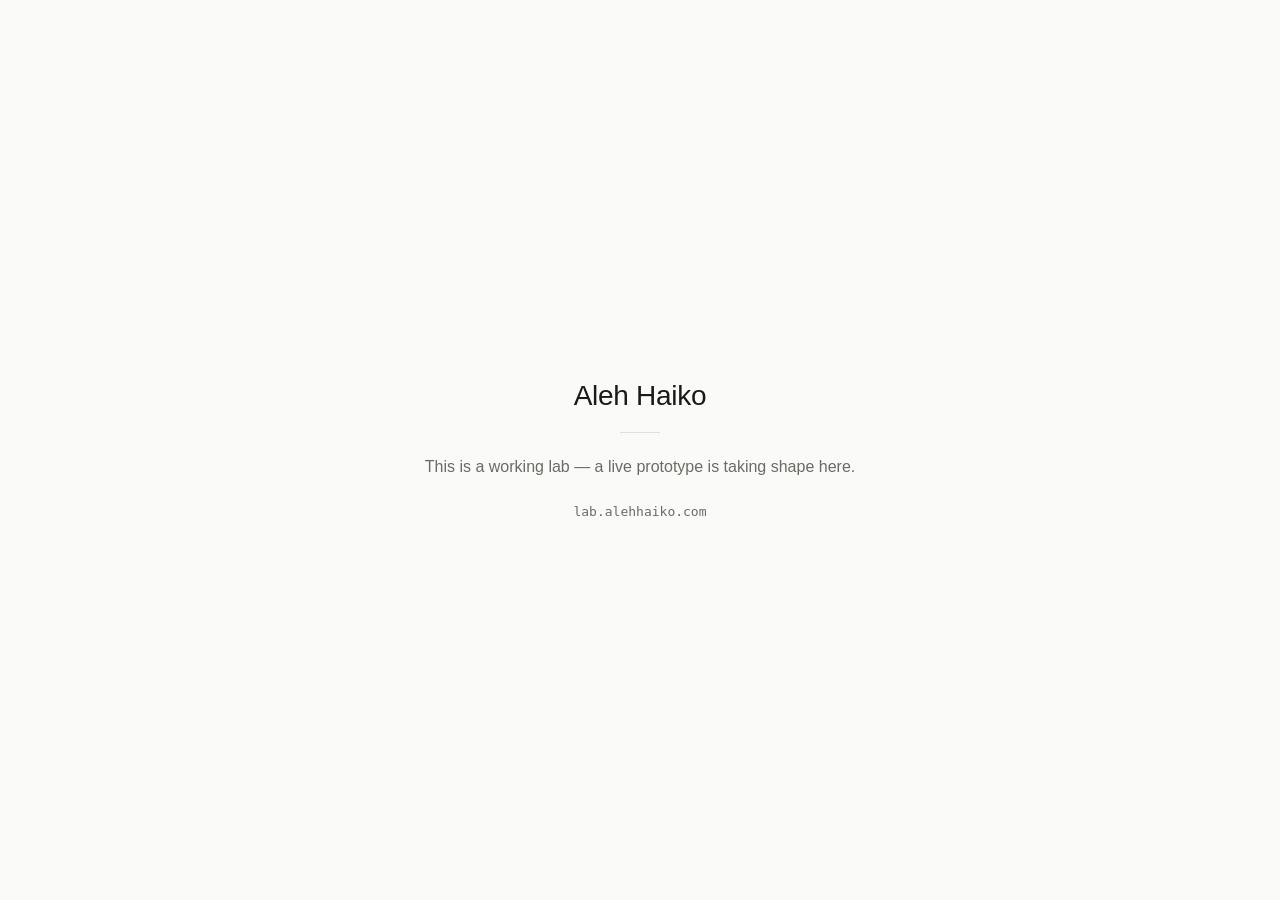
<file: index.html>
<!DOCTYPE html>
<html lang="en">
<head>
  <meta charset="UTF-8">
  <meta name="viewport" content="width=device-width, initial-scale=1.0">
  <title>Aleh Haiko — lab</title>
  <style>
    :root {
      --ink: #1a1a1a;
      --muted: #6b6b66;
      --line: #e2e2dd;
      --bg: #fafaf8;
    }
    * { box-sizing: border-box; margin: 0; padding: 0; }
    html, body { height: 100%; }
    body {
      display: flex;
      align-items: center;
      justify-content: center;
      min-height: 100vh;
      background: var(--bg);
      color: var(--ink);
      font-family: -apple-system, BlinkMacSystemFont, "Segoe UI", Helvetica, Arial, sans-serif;
      -webkit-font-smoothing: antialiased;
      padding: 24px;
    }
    main { max-width: 480px; text-align: center; }
    h1 { font-size: 28px; font-weight: 500; letter-spacing: -0.01em; }
    .rule { width: 40px; height: 1px; background: var(--line); margin: 20px auto; }
    p { color: var(--muted); font-size: 16px; line-height: 1.7; }
    .tag {
      display: inline-block;
      margin-top: 24px;
      font-family: ui-monospace, SFMono-Regular, Menlo, monospace;
      font-size: 13px;
      color: var(--muted);
    }
  </style>
</head>
<body>
  <main>
    <h1>Aleh Haiko</h1>
    <div class="rule"></div>
    <p>This is a working lab — a live prototype is taking shape here.</p>
    <span class="tag">lab.alehhaiko.com</span>
  </main>
</body>
</html>
</file>
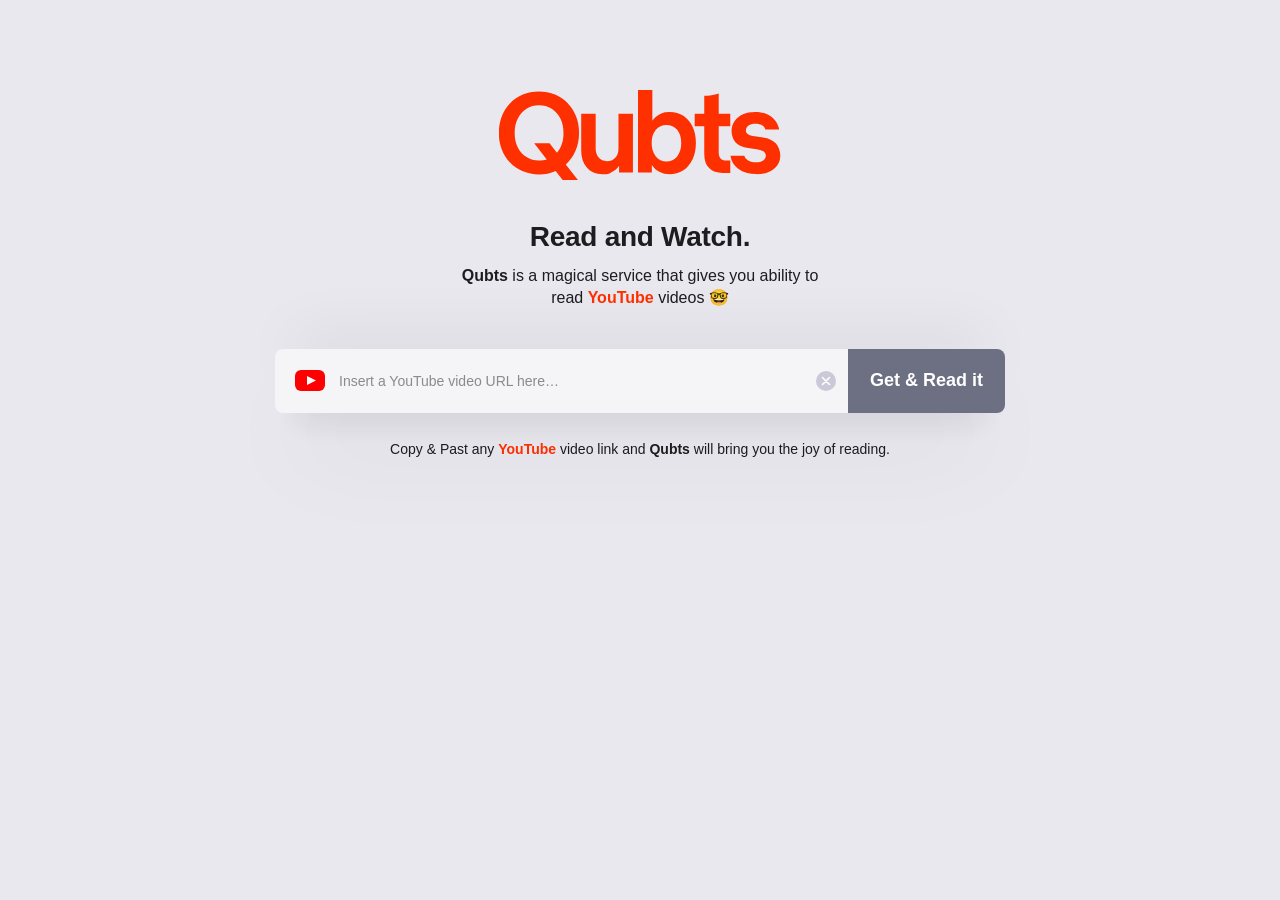
<file: qubts/index.html>
<!DOCTYPE html>
<html lang="en">
<head>
  <meta charset="UTF-8">
  <meta name="viewport" content="width=device-width, initial-scale=1.0">
  <title>Qubts — Read and Watch</title>
  <link rel="stylesheet" href="/qubts/style.css">
</head>
<body>
  <!-- Dimming overlays for the search-focus easter egg -->
  <div class="overlay overlay-1" aria-hidden="true"></div>
  <div class="overlay overlay-2" aria-hidden="true"></div>

  <!-- Top-left flourish: blends into the background, reveals when the screen dims -->
  <p class="tagline">Life is spectacle, but we believe in reading!</p>

  <main class="hero">
    <span class="parachute" aria-hidden="true">🪂</span>

    <img class="logo" src="/qubts/assets/qubts-logo.svg" alt="Qubts" width="282" height="89">

    <h1 class="headline">Read and Watch.</h1>

    <p class="subtitle"><strong>Qubts</strong> is a magical service that gives you ability to read <a class="yt-link" href="https://www.youtube.com" target="_blank" rel="noopener">YouTube</a> videos <span class="emoji">🤓</span></p>

    <form class="url-bar" onsubmit="return false;">
      <span class="yt-icon" aria-hidden="true">
        <svg width="30" height="21" viewBox="0 0 30 21" xmlns="http://www.w3.org/2000/svg">
          <rect width="30" height="21" rx="6" fill="#FF0000"/>
          <path d="M12 6 L21 10.5 L12 15 Z" fill="#FFFFFF"/>
        </svg>
      </span>
      <input type="text" class="url-input" placeholder="Insert a YouTube video URL here…" aria-label="YouTube video URL">
      <span class="clear-icon" aria-hidden="true">
        <svg width="20" height="20" viewBox="0 0 20 20" xmlns="http://www.w3.org/2000/svg">
          <circle cx="10" cy="10" r="10" fill="currentColor"/>
          <path d="M6.5 6.5 L13.5 13.5 M13.5 6.5 L6.5 13.5" stroke="#FFFFFF" stroke-width="1.6" stroke-linecap="round"/>
        </svg>
      </span>
      <button type="submit" class="btn-read" aria-disabled="true">Get &amp; Read it</button>
    </form>

    <p class="helper">Copy &amp; Past any <a class="yt-link" href="https://www.youtube.com" target="_blank" rel="noopener">YouTube</a> video link and <strong>Qubts</strong> will bring you the joy of reading.</p>
  </main>

  <script>
    const bar = document.querySelector('.url-bar');
    const input = document.querySelector('.url-input');
    const btn = document.querySelector('.btn-read');
    const clearIcon = document.querySelector('.clear-icon');
    const YT = /(youtube\.com|youtu\.be)/i;   // a YouTube link makes the buttons active

    function refresh() {
      const text = input.value.trim();
      const ok = YT.test(text);                 // button active only with a YouTube URL
      btn.classList.toggle('active', ok);
      btn.setAttribute('aria-disabled', String(!ok));
      clearIcon.classList.toggle('active', text.length > 0);  // clear active with any text
    }
    input.addEventListener('input', refresh);

    // Search-focus easter egg: dim the screen while typing
    input.addEventListener('focus', () => document.body.classList.add('search-active'));
    input.addEventListener('blur', () => document.body.classList.remove('search-active'));

    // Clicking the bar focuses the field; clicking × clears it
    bar.addEventListener('mousedown', (e) => { if (e.target !== input) { e.preventDefault(); input.focus(); } });
    clearIcon.addEventListener('click', () => { input.value = ''; refresh(); input.focus(); });

    refresh();
  </script>
</body>
</html>
</file>
<file: qubts/style.css>
/* Qubts — Home (1.2-01). Hero block + search states, pixel-close to the Sketch design.
   Values from the Sketch file, Aleh's ui-bugs notes, and the search_user-flow states. */

:root {
  --ink: #1D1D1F;          /* primary text */
  --accent: #FF3000;       /* Qubts brand red-orange */
  --bg: #E9E8EF;           /* page background */
  --btn-off: #6D7082;      /* button — inactive (empty field) */
  --btn-on: #FF3000;       /* button — active (YouTube URL present) */
  --clear-off: #CBC9D7;    /* clear × — inactive */
  --clear-on: #1D1D1F;     /* clear × — active */
  --placeholder: #8A8A8F;
  --overlay-navy: 33, 38, 63;
  --sans: -apple-system, BlinkMacSystemFont, "SF Pro Text", "Helvetica Neue", Arial, sans-serif;
}

* { box-sizing: border-box; margin: 0; padding: 0; }

body {
  position: relative;
  min-height: 100vh;
  background: var(--bg);
  color: var(--ink);
  font-family: var(--sans);
  -webkit-font-smoothing: antialiased;
  padding-bottom: 80px;
}

/* --- Dimming overlays (search-focus easter egg) --- */
.overlay {
  position: fixed;
  left: 0; top: 0;
  width: 100%;
  pointer-events: none;
  opacity: 0;
  transition: opacity 0.35s ease;
  z-index: 10;
}
.overlay-1 {
  height: 600px;
  background-image: linear-gradient(7deg,
    rgba(var(--overlay-navy), 0.00) 32%,
    rgba(var(--overlay-navy), 0.15) 60%,
    rgba(var(--overlay-navy), 0.30) 89%);
}
.overlay-2 { height: 100vh; background: rgba(var(--overlay-navy), 0.10); }
body.search-active .overlay { opacity: 1; }

.tagline {
  position: absolute;
  top: 32px; left: 42px;
  z-index: 30;
  max-width: 160px;
  font-size: 14px;
  line-height: 1.2;
  color: var(--bg);
}

.hero {
  position: relative;
  display: flex;
  flex-direction: column;
  align-items: center;
  text-align: center;
  padding-top: 90px;
}

.parachute {
  position: absolute;
  top: -47px; left: 50%;
  transform: translateX(34px);
  font-size: 36px;
}

.logo { width: 282px; height: auto; }

.headline {
  margin-top: 41px;
  font-size: 28px;
  font-weight: 600;
  letter-spacing: -0.01em;
}

.subtitle {
  margin-top: 12px;
  max-width: 380px;
  font-size: 16px;
  font-weight: 400;
  line-height: 1.375;
}
.subtitle strong { font-weight: 600; }
.yt-link { font-weight: 600; color: var(--accent); text-decoration: none; }
.yt-link:hover { text-decoration: underline; }

/* URL input bar: white, 730 x 64, soft shadow, sits above the dimming overlays */
.url-bar {
  position: relative;
  z-index: 20;
  margin-top: 40px;
  display: flex;
  align-items: center;
  width: 730px;
  max-width: calc(100vw - 48px);
  height: 64px;
  padding-left: 20px;
  background: #F5F5F7;
  border-radius: 8px;
  box-shadow:
    0 -30px 60px -20px rgba(0, 0, 0, 0.10),
    0 50px 100px -20px rgba(0, 0, 0, 0.10),
    0 30px 30px -20px rgba(0, 0, 0, 0.10);
}

.yt-icon { display: flex; flex-shrink: 0; }

.url-input {
  flex: 1;
  min-width: 0;
  margin-left: 14px;
  border: none;
  outline: none;
  background: transparent;
  font-family: var(--sans);
  font-size: 14px;
  color: var(--ink);
}
.url-input::placeholder { color: var(--placeholder); }

/* Clear × — color driven by state via currentColor */
.clear-icon {
  display: flex;
  flex-shrink: 0;
  margin: 0 12px;
  color: var(--clear-off);
  cursor: default;
}
.clear-icon.active { color: var(--clear-on); cursor: pointer; }

/* Button — slate when inactive, brand red when a YouTube URL is present */
.btn-read {
  align-self: stretch;
  flex-shrink: 0;
  padding: 0 22px;
  border: none;
  border-radius: 0 8px 8px 0;
  background: var(--btn-off);
  color: #FFFFFF;
  font-family: var(--sans);
  font-size: 18px;
  font-weight: 600;
  cursor: default;
  transition: background 0.15s ease;
}
.btn-read.active { background: var(--btn-on); cursor: pointer; }
.btn-read.active:hover { background: #E22B00; }

.helper {
  margin-top: 28px;
  font-size: 14px;
  font-weight: 400;
  color: var(--ink);
}
.helper strong { font-weight: 600; }

/* --- Hover tooltips (dark) --- */
.btn-read, .clear-icon { position: relative; }

.btn-read::after, .clear-icon::after {
  position: absolute;
  left: 50%;
  transform: translateX(-50%);
  white-space: nowrap;
  background: #1D1D1F;
  color: #FFFFFF;
  font-size: 13px;
  font-weight: 500;
  padding: 6px 12px;
  border-radius: 8px;
  opacity: 0;
  pointer-events: none;
  transition: opacity 0.15s ease;
  z-index: 40;
}
.btn-read::before, .clear-icon::before {
  content: "";
  position: absolute;
  left: 50%;
  transform: translateX(-50%);
  border: 6px solid transparent;
  opacity: 0;
  pointer-events: none;
  transition: opacity 0.15s ease;
  z-index: 40;
}

/* Button tooltip: below, text depends on active state */
.btn-read::after { content: "🚀 Grab one…"; top: calc(100% + 13px); }
.btn-read.active::after { content: "🚀 Try it out!"; }
.btn-read::before { top: calc(100% + 1px); border-bottom-color: #1D1D1F; }
.btn-read:hover::after, .btn-read:hover::before { opacity: 1; }

/* Clear tooltip: above, only when there is text to clear */
.clear-icon::after { content: "Clear"; bottom: calc(100% + 13px); }
.clear-icon::before { bottom: calc(100% + 1px); border-top-color: #1D1D1F; }
.clear-icon.active:hover::after, .clear-icon.active:hover::before { opacity: 1; }
</file>
